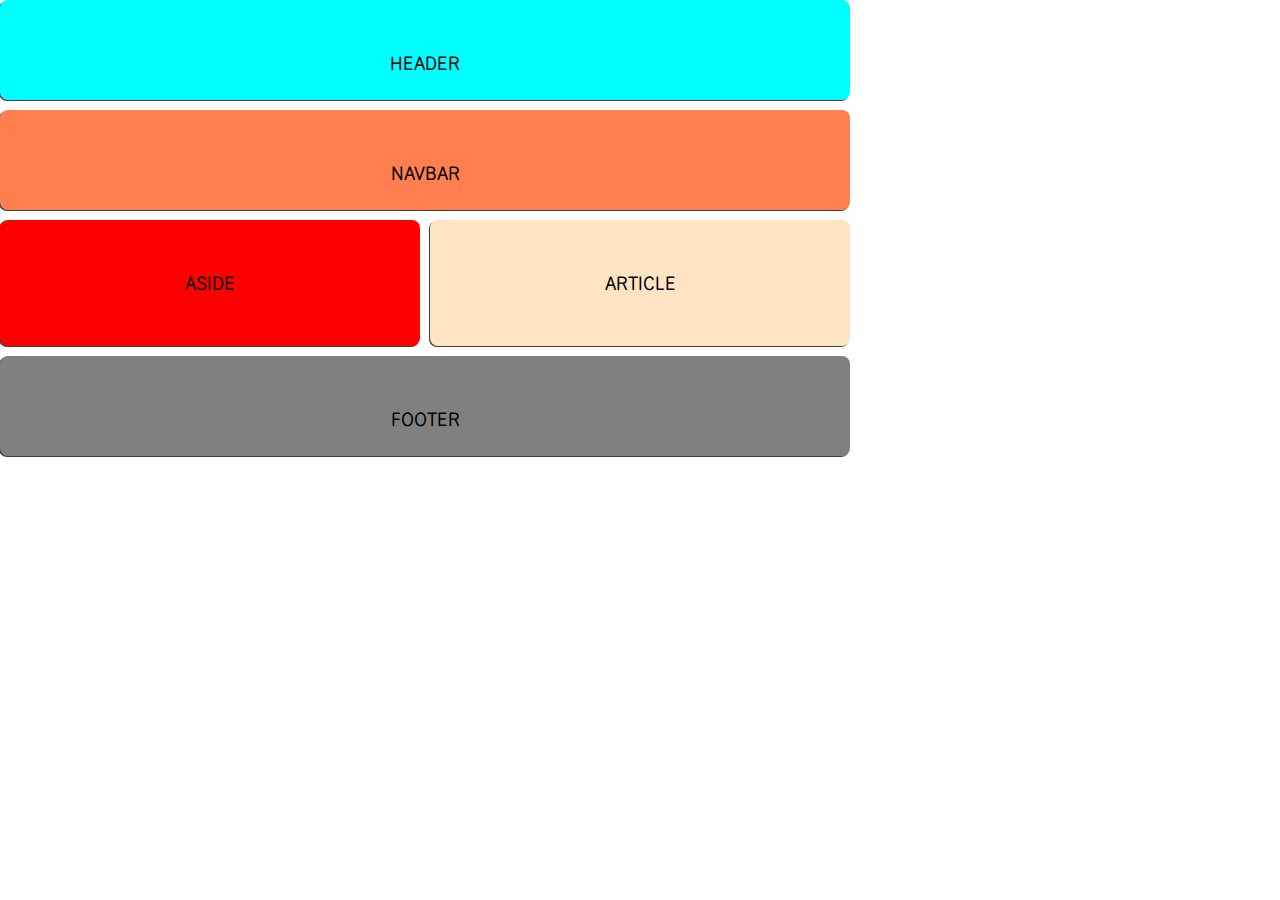
<file: Modulo_1/HTML/index.html>
<!DOCTYPE html>
<html lang="en">
<head>
  <meta charset="UTF-8">
  <meta name="viewport" content="width=device-width, initial-scale=1.0">
  <link rel="stylesheet" href="assets/css/estilos.css">
  <title>grid</title>
</head>
<body class="contenedor">
  <header class="header">HEADER</header>
  <nav class="nav">NAVBAR</nav>
  <aside class="aside">ASIDE</aside>
  <article class="article">ARTICLE</article>
  <footer class="footer">FOOTER</footer>
</body>
</html>
</file>
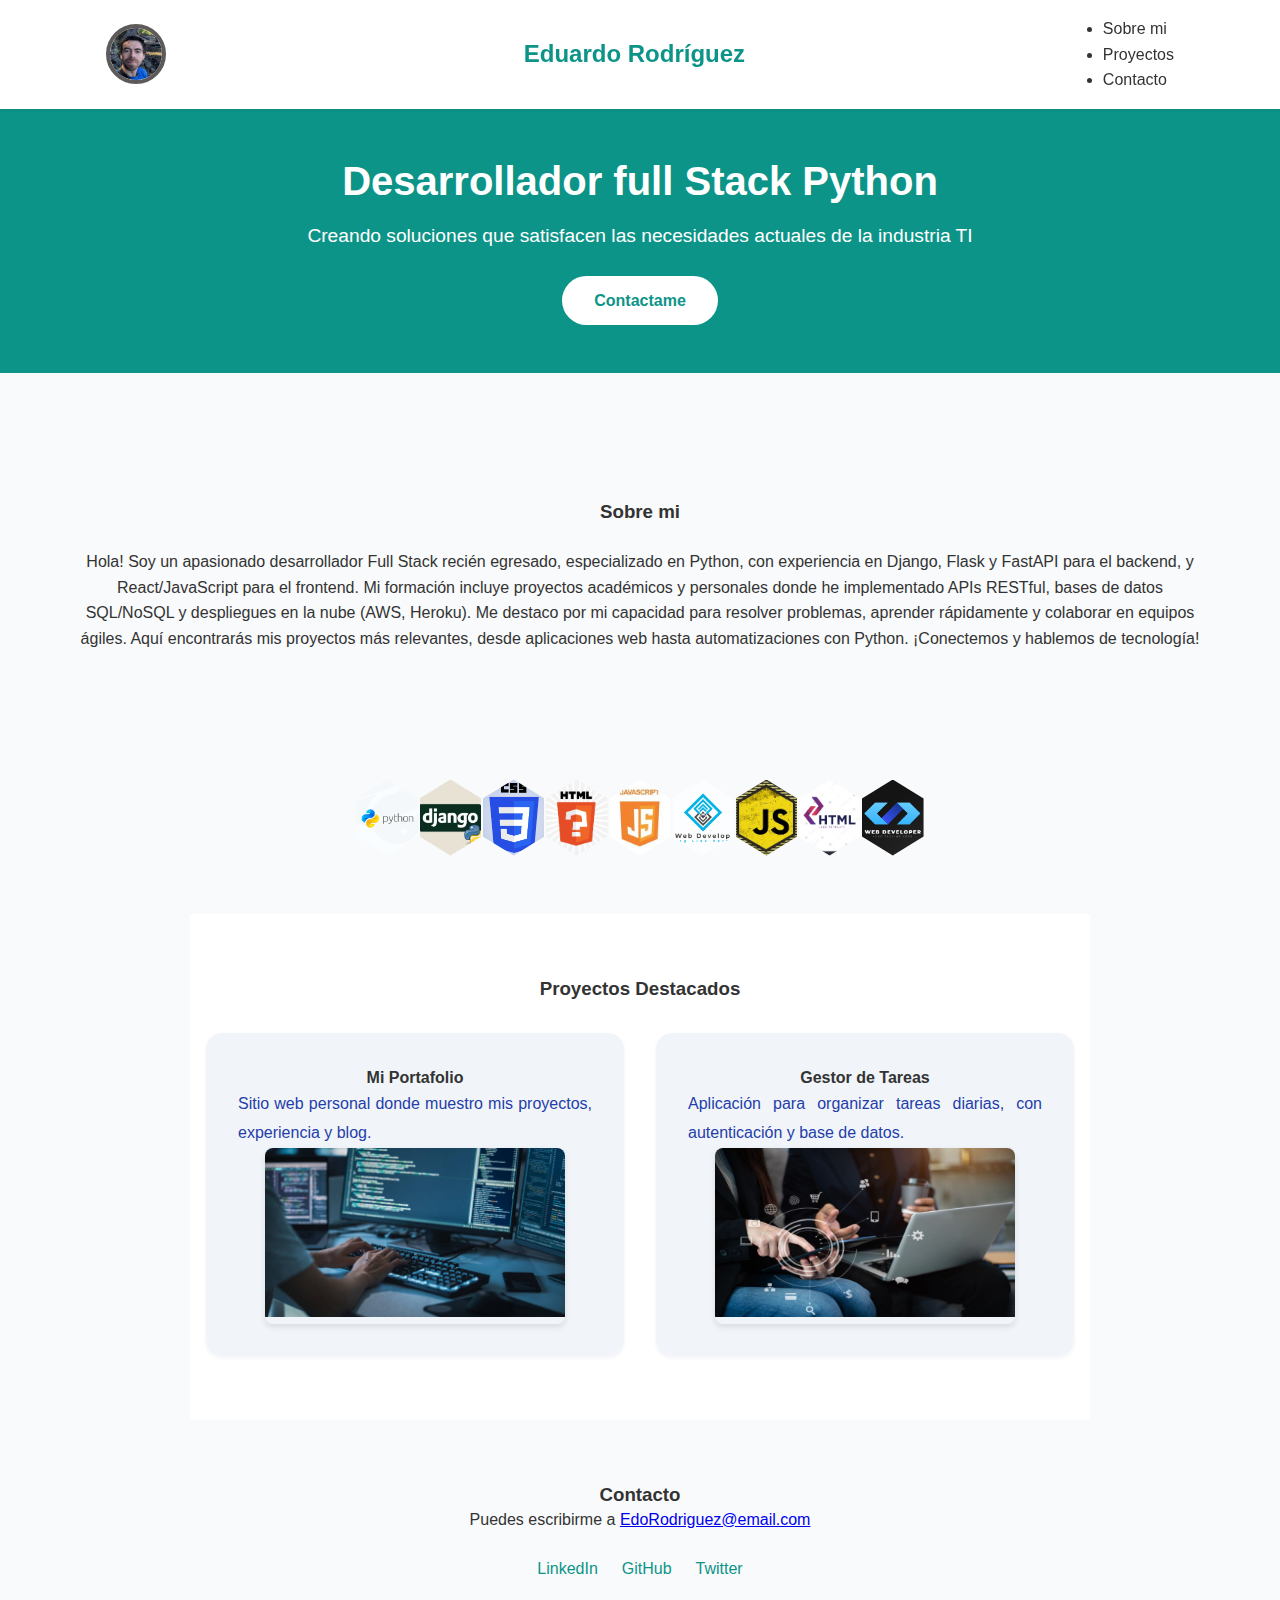
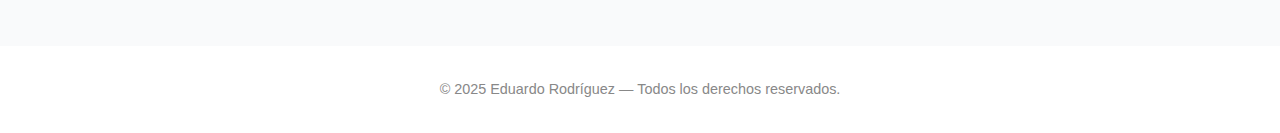
<file: Modulo_1/proyecto/Edo.html>
<!DOCTYPE html>
<html lang="en">

<head>
  <meta charset="UTF-8">
  <meta http-equiv="X-UA-Compatible" content="IE=edge">
  <meta name="viewport" content="width=device-width, initial-scale=1.0">

 <title>Eduardo Rodríguez - Programador</title>
    
 <link rel="stylesheet" href="estilos.css">

</head>

<body>

    <header class="navbar">
        <div class="contenedor">
            <div>
                <img  src="./Img/foto-logo.png" alt="Foto circular" class="foto-redonda">
            </div>
            
            <h1 class="logo">Eduardo Rodríguez</h1>
            <nav class="menu">
                <ul>
                    <li><a href="#Sobre mi">Sobre mi</a></li>
                    <li><a href="#Proyectos">Proyectos</a></li>
                    <li><a href="#Contacto">Contacto</a></li>
                </ul>
            </nav>
        </div>
    </header>
    <section class="hero">
        <h2>Desarrollador full Stack Python</h2>
        <p>Creando soluciones que satisfacen las necesidades actuales de la industria TI</p>
        <a href="#Contacto" class="boton">Contactame</a>
        
    </section>
    
    
    <section id="Sobre mi" class="seccion_1">
        
        <h3>Sobre mi</h3>
        <br>
        <p class="parrafo">Hola! Soy un apasionado desarrollador Full Stack recién egresado, especializado en Python, con experiencia en Django, Flask y FastAPI para el backend, y React/JavaScript para el frontend. Mi formación incluye proyectos académicos y personales donde he implementado APIs RESTful, bases de datos SQL/NoSQL y despliegues en la nube (AWS, Heroku). Me destaco por mi capacidad para resolver problemas, aprender rápidamente y colaborar en equipos ágiles. Aquí encontrarás mis proyectos más relevantes, desde aplicaciones web hasta automatizaciones con Python. ¡Conectemos y hablemos de tecnología! </p>
        
    </section>

    <section class="galeria">
            <div class="galeria_item">
                <img src="./Img/foto1.png" alt="a">
            </div>
            <div class="galeria_item">
                <img src="./Img/foto2.jpg" alt="a">
            </div>
            <div class="galeria_item">
                <img src="./Img/foto3.jpg.webp" alt="a">
            </div>
            <div class="galeria_item">
                <img src="./Img/foto5.png.webp" alt="b">
            </div>
    
            <div class="galeria_item">
                <img src="./Img/foto7.jpg" alt="a">
            </div>
            <div class="galeria_item">
                <img src="./Img/foto8.jpg" alt="a">
            </div>
            <div class="galeria_item">
                <img src="./Img/foto9.jpg" alt="a">
            </div>
            <div class="galeria_item">
                <img src="./Img/foto10.jpg" alt="a">
            </div>
            <div class="galeria_item">
                <img src="./Img/foto11.png.webp" alt="a">
            </div>

    </section>
    <br>
    <br>
    <br>
    
    <section id="Proyectos" class="seccion fondo-blanco">
        <h3>Proyectos Destacados</h3>
        <div class="proyectos">
            <div class="proyecto">
                <h4>Mi Portafolio</h4>
                <p>Sitio web personal donde muestro mis proyectos, experiencia y blog.</p>
                <div class="foto">
                    <img src="Img/istockphoto-1356364287-612x612.jpg" alt="Foto Programador" >
                </div>
                
            </div>
            <div class="proyecto">
                <h4>Gestor de Tareas</h4>
                <p>Aplicación para organizar tareas diarias, con autenticación y base de datos.</p>
                <div class="foto">
                    <img src="Img/gestores-de-tareas.jpg" alt="Foto Programador" >
                </div>
            </div>
        </div>
    </section>
    
    <section id="Contacto" class="seccion">
        <h3>Contacto</h3>
        <p>Puedes escribirme a <a href="mailto:EdoRodriguez@email.com">EdoRodriguez@email.com</a></p>
        <div class="redes">
            <a href="#">LinkedIn</a>
            <a href="#">GitHub</a>
            <a href="#">Twitter</a>
        </div>
    </section>
    

    <footer class="footer">© 2025 Eduardo Rodríguez — Todos los derechos reservados.</footer>

</body>
</html>
</file>
<file: Modulo_1/HTML/assets/css/estilos.css>
@import url('https://fonts.googleapis.com/css2?family=Edu+AU+VIC+WA+NT+Arrows:wght@400..700&family=National+Park:wght@200..800&display=swap');

/* RESET de CSS */
* {
    box-sizing: border-box;
    margin: 0;
    padding: 0;
}

html body {
    height: 100%;
}

body {
    font-family: "National Park", sans-serif;
    font-size: 1.2em;
    min-height: 100%;
}

/* Estilos generales para los elementos dentro de .contenedor */
.contenedor > * {
    box-shadow: -1px 1px 0px rgba(0,0,0,0.75);
    text-align: center;
    padding: 50px;
    border-radius: 8px;
}

/* Definición de cada área */
.header {
    grid-area: header;
    background-color: aqua;
}

.nav {
    grid-area: nav;
    background-color: coral;
}

.aside {
    grid-area: aside;
    background-color: red;
}

.article {
    grid-area: article;
    background-color: bisque;
}

.footer {
    grid-area: footer;
    background-color: gray;
}

/* Nuevo elemento adicional para la tercera columna */
.extra {
    grid-area: extra;
    background-color: lightgreen; /* Elige el color que prefieras */
}

/* Layout para pantallas pequeñas (móviles): 1 columna */
.contenedor {
    display: grid;
    gap: 10px;
    grid-template:
        "header" 100px
        "nav" 100px
        "article" auto
        "aside" 100px
        "footer" 100px;
}

/* Layout para pantallas medianas (a partir de 600px): 2 columnas */
@media (min-width: 600px) {
    .contenedor {
        grid-template-columns: 1fr 1fr;
        grid-template-rows: 100px 100px auto 100px;
        grid-template-areas:
            "header header "
            "nav nav"
            "aside article"
            "footer footer";
    }
}

/* Layout para pantallas grandes (a partir de 900px): 3 columnas */
@media (min-width: 900px) {
    .contenedor {
        grid-template-columns: 1fr 1fr 1fr;
        grid-template-rows: 100px 100px auto 100px;
        grid-template-areas:
            "header header header"
            "nav nav  header"
            "aside article extra"
            "footer footer footer";
    }
}
</file>
<file: Modulo_1/proyecto/estilos.css>
/* Reset */
 

*,
  *::before,
  *::after {
    margin: 0;
    padding: 0;
    box-sizing: border-box;
  }

  html {
    scroll-behavior: smooth;
  }
  
  body {
    font-family: 'Inter', -apple-system, BlinkMacSystemFont, sans-serif;
    background-color: #f9fafb;
    color: #333;
    line-height: 1.6;
  }

  h1, h2, h3 {
    line-height: 1.2;
  }
  
  /* Navbar */
  .navbar {
    background: white;
    box-shadow: 0 2px 4px rgba(0,0,0,0.05);
    position: sticky;
    top: 0;
    z-index: 100;
  }
  
  .contenedor {
    max-width: 1100px;
    margin: auto;
    padding: 1rem;
    display: flex;
    justify-content: space-between;
    align-items: center;
  }
  .foto-redonda {
    width: 60px;           /* Mismo ancho y alto */
    height: 60px;
    border-radius: 50%;     /* Hace la imagen circular */
    object-fit: cover;      /* Evita deformación */
    display: block;         /* Elimina espacio extra debajo */
    margin: 0 auto;         /* Centra la imagen */
    border: 4px solid #5e5a5a; /* Borde decorativo */
    transition: transform 0.3s ease; /* Efecto hover */
}

.foto-redonda:hover {
    transform: scale(1.05); /* Efecto de zoom al pasar el mouse */
}
  .logo {
    color: #0d9488;
    font-size: 1.5rem;
    font-weight: bold;
  }
  
  .menu {
    list-style: none;
    display: flex;
    gap: 1.5rem;
  }
  
  .menu a {
    text-decoration: none;
    color: #333;
    transition: color 0.3s;
  }
  
  .menu a:hover {
    color: #0d9488;
  }
  
  /* Hero */
  .hero {
    background: #0d9488;
    color: white;
    text-align: center;
    padding: 3rem 1rem;
  }
  
  .hero h2 {
    font-size: 2.5rem;
    margin-bottom: 1rem;
  }
  
  .hero p {
    font-size: 1.2rem;
    margin-bottom: 1.5rem;
  }
  
  .boton {
    display: inline-block;
    background: white;
    color: #0d9488;
    padding: 0.75rem 2rem;
    border-radius: 9999px;
    font-weight: bold;
    text-decoration: none;
    transition: background 0.3s;
  }
  
  .boton:hover {
    background: #f1f5f9;
  }
  
  /* Secciones */
  .seccion_1 {
    max-width: 1200px;
    padding: 8rem 2rem;
    margin: auto;
    text-align: center;
  }
  .seccion {
    max-width: 900px;
    margin: auto;
    padding: 4rem 1rem;
    text-align: center;
  }
  img {
    width: 100%;
    height: 100%;
    object-fit: cover;
  }
  .galeria {
    width: 57%;
    max-width: 1200px;
    margin-left: auto;
    margin-right: auto;

    display: grid;

    grid-template-columns: repeat(auto-fit, 30px);
    grid-auto-rows: 58px;
    
    justify-content: center;
    gap: 0.1rem;
  }
  
  .galeria_item {
    clip-path: polygon(50% 0%, 100% 25%, 100% 75%, 50% 100%, 0% 75%, 0% 25%);
    grid-column: span 2;
    height: 76px;
    transition: 0.5s filter;
  }
  .galeria_item hover {
    filter: brightness(0.3);
  }

  .galeria :first-of-type {
    grid-column: 2 / span 2;
  }


  .fondo-blanco {
    background: white;
  }
  
  .proyectos {
    display: grid;
    grid-template-columns: repeat(auto-fit, minmax(250px, 1fr));
    gap: 2rem;
    margin-top: 2rem;
  }
  .proyectos p{
    font-family: 'Arial', sans-serif;
    line-height: 1.8;
    color: #243daa;
    text-align: justify;
    max-width: 600px;
    margin: 0 auto;
  }
  
  .proyecto {
    background: #f1f5f9;
    padding: 2rem;
    border-radius: 1rem;
    box-shadow: 0 2px 4px rgba(0,0,0,0.05);
    transition: box-shadow 0.3s;
  }
  
  .proyecto:hover {
    box-shadow: 0 4px 12px rgba(0,0,0,0.1);
  }
  
  /* Contacto */
  .redes {
    display: flex;
    justify-content: center;
    gap: 1.5rem;
    margin-top: 1.5rem;
  }
  
  .redes a {
    color: #0d9488;
    text-decoration: none;
  }
  
  .redes a:hover {
    text-decoration: underline;
  }
  
  /* Footer */
  .footer {
    background: white;
    text-align: center;
    font-size: 0.9rem;
    padding: 2rem 1rem;
    color: #888;
  }

  .foto {
    width: 300px;
    border-radius: 8px;
    overflow: hidden;
    box-shadow: 0 3px 6px rgba(0,0,0,0.1);
    transition: all 0.3s;
    display: block;
  margin-left: auto;
  margin-right: auto;
  }
  .foto img {
    width: 100%;
    height: auto;
    object-fit: cover;
    transition: transform 0.5s;
  
  }
</file>
